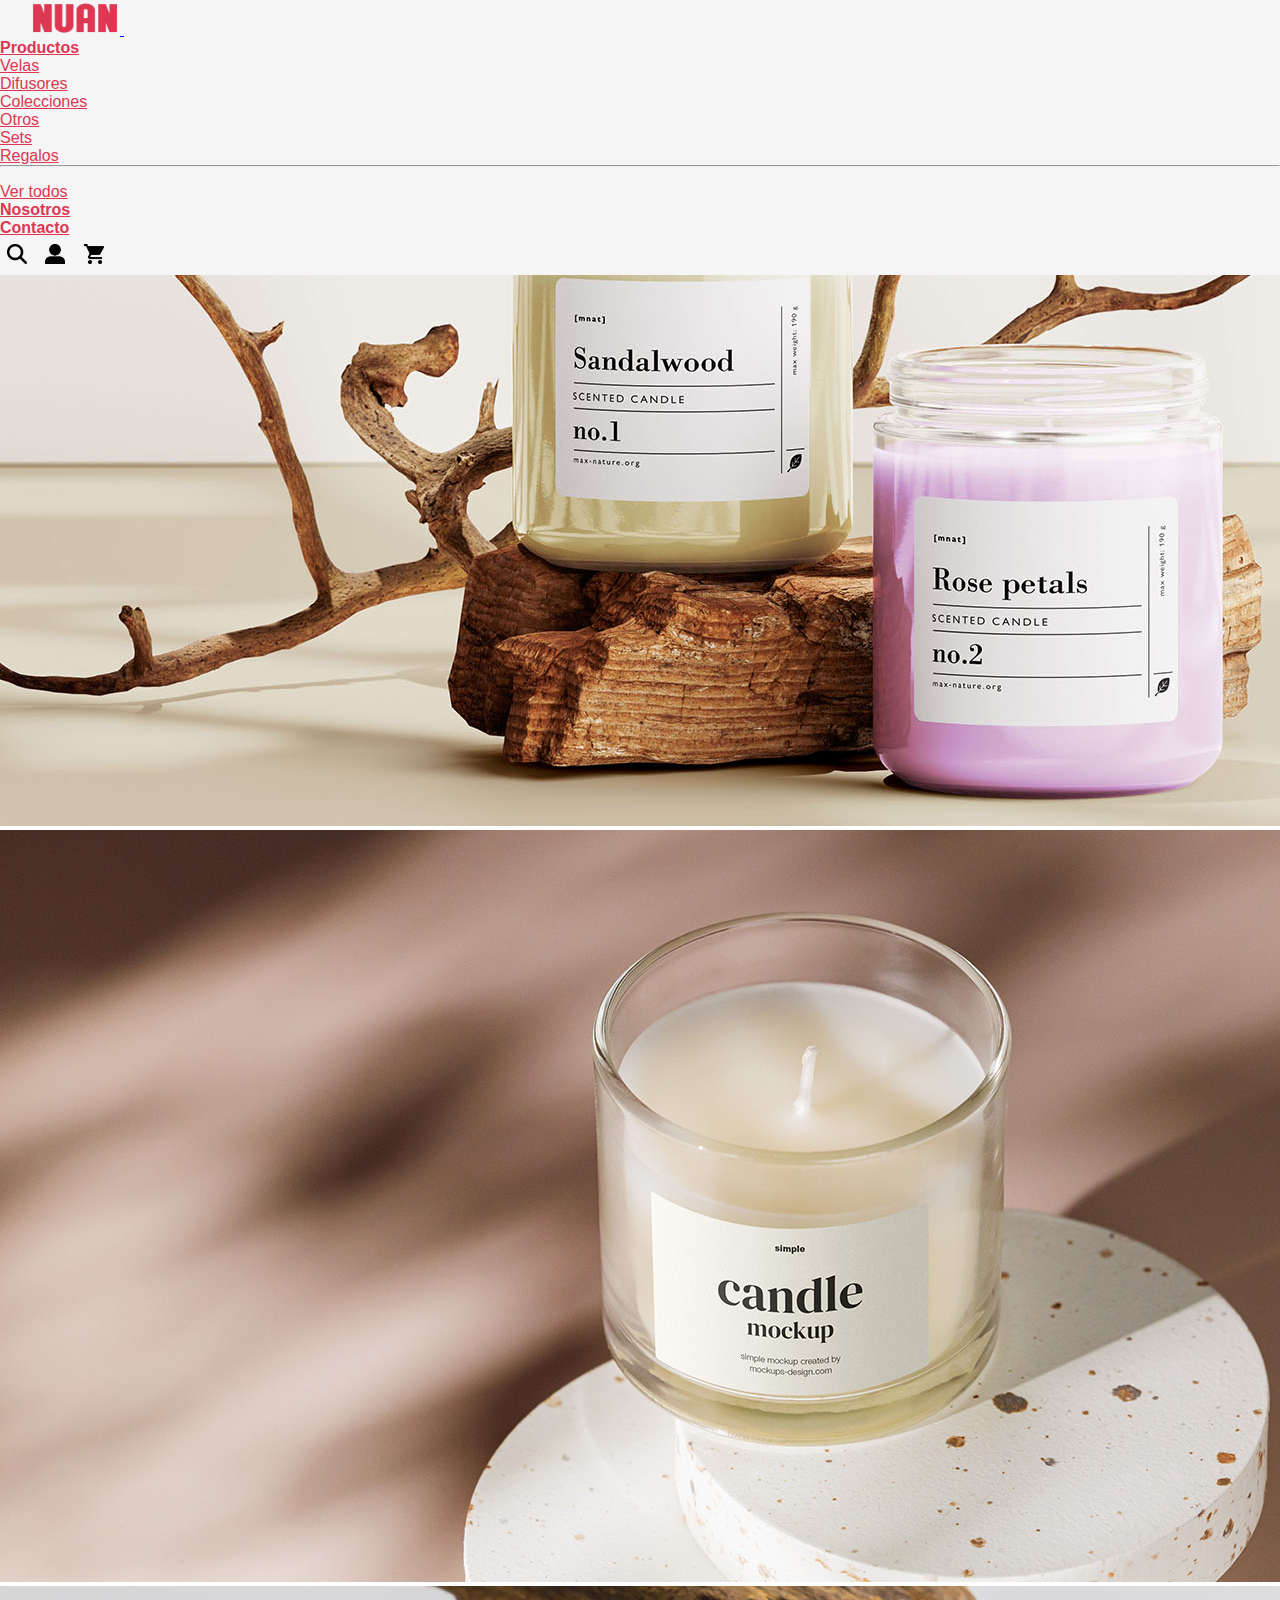
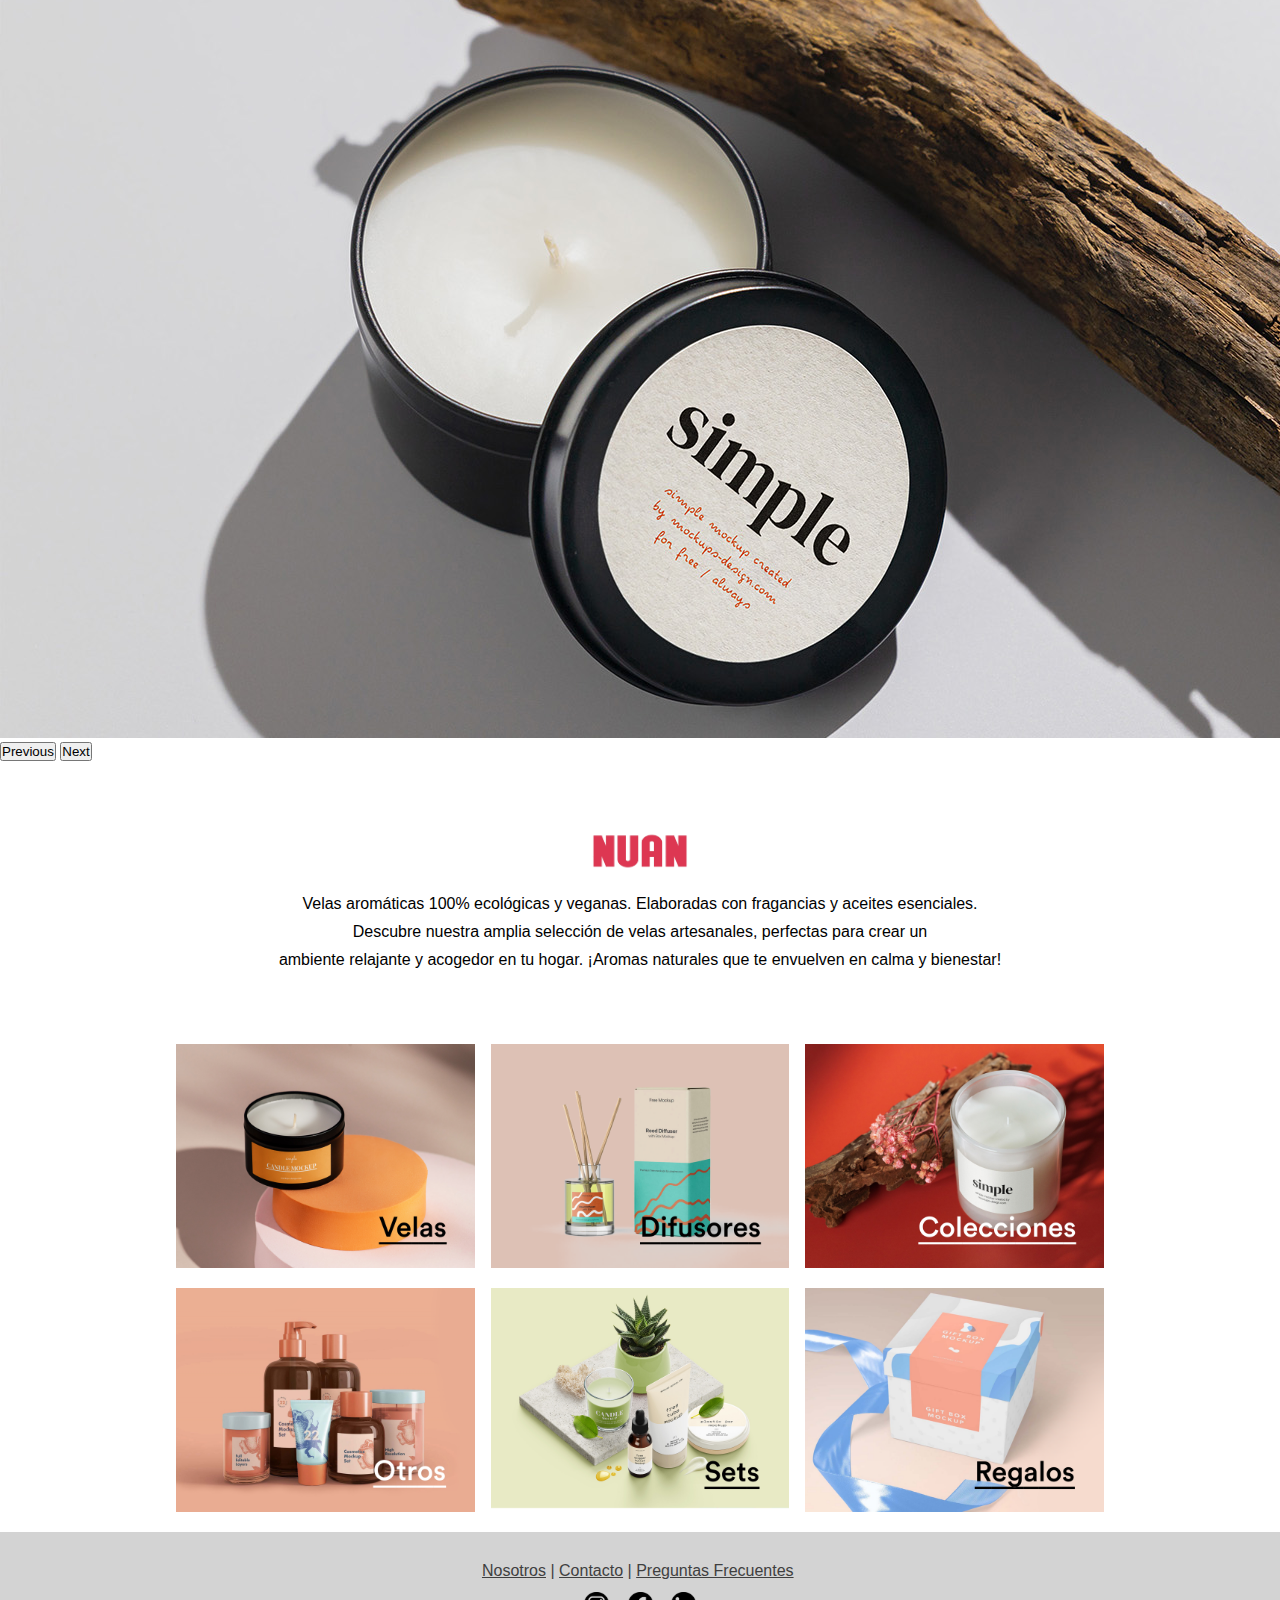
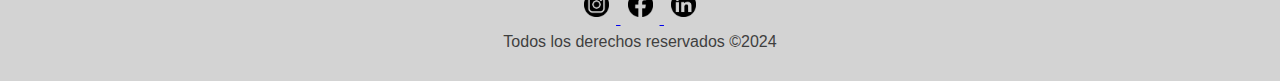
<file: index.html>
<!DOCTYPE html>
<html lang="es">

<head>
    <meta charset="UTF-8">
    <meta name="viewport" content="width=device-width, initial-scale=1.0">
    <title>nuan</title>
    <meta name="description" content="Velas aromáticas 100% ecológicas y veganas. Elaboradas con fragancias y aceites esenciales. Descubre nuestra amplia selección de velas artesanales, perfectas para crear un ambiente relajante y acogedor en tu hogar">
    <meta name="keywords" content="velas, aromas, fragancia, difusores, vegano, ecológico, vela artesanal">
    <link href="https://cdn.jsdelivr.net/npm/bootstrap@5.3.2/dist/css/bootstrap.min.css" rel="stylesheet" integrity="sha384-T3c6CoIi6uLrA9TneNEoa7RxnatzjcDSCmG1MXxSR1GAsXEV/Dwwykc2MPK8M2HN" crossorigin="anonymous">
    <link rel="stylesheet" href="./css/style.css">
    <link rel="shortcut icon" href="./img/favicon.png" type="image/x-icon">
</head>

<body>
    <header>
            <nav class="navbar navbar-expand-lg">
                <div class="container-fluid">
                    <div class="col-lg-7 col-sm-2 logo_header">
                        <a href="index.html">
                            <img src="./img/logo_1.png" alt="logo nuan">
                        </a>
                        <button class="navbar-toggler" type="button" data-bs-toggle="collapse" data-bs-target="#navbarSupportedContent" aria-controls="navbarSupportedContent" aria-expanded="false" aria-label="Toggle navigation">
                    <span class="navbar-toggler-icon"></span>
                    </button>
                    </div>
                    <div class="col-lg-2 col-sm-1 collapse navbar-collapse" id="navbarSupportedContent">
                        <ul class="navbar-nav me-auto mb-2 mb-lg-0">
                            <li class="nav-item dropdown">
                                <a class="nav-link active dropdown-toggle" href="#" role="button" data-bs-toggle="dropdown" aria-expanded="false">
                                Productos
                                </a>
                                <ul class="dropdown-menu">
                                    <li><a class="dropdown-item" href="#">Velas</a></li>
                                    <li><a class="dropdown-item" href="#">Difusores</a></li>
                                    <li><a class="dropdown-item" href="#">Colecciones</a></li>
                                    <li><a class="dropdown-item" href="#">Otros</a></li>
                                    <li><a class="dropdown-item" href="#">Sets</a></li>
                                    <li><a class="dropdown-item" href="#">Regalos</a></li>
                                    <li><hr class="dropdown-divider"></li>
                                    <li><a class="dropdown-item" href="./pages/productos.html">Ver todos</a></li>
                                </ul>
                            </li>
                            <li class="nav-item">
                                <a class="nav-link active" aria-current="page" href="./pages/nosotros.html">Nosotros</a>
                            </li>
                            <li class="nav-item">
                            <a class="nav-link active" href="./pages/contacto.html">Contacto</a>
                            </li>
                        </ul>
                    <div class="col-lg-3 col-sm-1 menu_icons">
                        <img src="./img/busqueda.png" alt="búsqueda">
                        <img src="./img/login.png" alt="login">
                        <img src="./img/carrito.png" alt="carrito">
                    </div>    
                    </div>
                </div>
            </nav>
    </header>
    <main>
        <!--Carousel con Bootstrap-->
        <div id="carouselExampleIndicators" class="carousel slide">
            <div class="carousel-indicators">
                <button type="button" data-bs-target="#carouselExampleIndicators" data-bs-slide-to="0" class="active" aria-current="true" aria-label="Slide 1"></button>
                <button type="button" data-bs-target="#carouselExampleIndicators" data-bs-slide-to="1" aria-label="Slide 2"></button>
                <button type="button" data-bs-target="#carouselExampleIndicators" data-bs-slide-to="2" aria-label="Slide 3"></button>
            </div>

            <div class="carousel-inner">
                <div class="carousel-item active">
                    <img src="./img/img_main_1.png" class="d-block w-100" alt="vela aromática">
                </div>
                <div class="carousel-item">
                    <img src="./img/img_main_2.png" class="d-block w-100" alt="vela aromática">
                </div>
                <div class="carousel-item">
                    <img src="./img/img_main_3.png" class="d-block w-100" alt="vela aromática">
                </div>
            </div>

            <button class="carousel-control-prev" type="button" data-bs-target="#carouselExampleIndicators" data-bs-slide="prev">
                <span class="carousel-control-prev-icon" aria-hidden="true"></span>
                <span class="visually-hidden">Previous</span>
            </button>
            <button class="carousel-control-next" type="button" data-bs-target="#carouselExampleIndicators" data-bs-slide="next">
                <span class="carousel-control-next-icon" aria-hidden="true"></span>
                <span class="visually-hidden">Next</span>
            </button>
        </div>

        <div class="index_text">
            <img src="./img/logo_1.png" alt="logo nuan">
            <p>Velas aromáticas 100% ecológicas y veganas. Elaboradas con fragancias y aceites esenciales. <br>Descubre nuestra amplia selección de velas artesanales, perfectas para crear un<br>ambiente relajante y acogedor en tu hogar. ¡Aromas naturales que te envuelven en calma y bienestar!</p>
        </div>

        <div class="img_main_3">
            <div>
                <img src="./img/img_main_3_1.png" alt="velas">
            </div>
            <div>
                <img src="./img/img_main_3_2.png" alt="difusores">
            </div>
            <div>
                <img src="./img/img_main_3_3.png" alt="colecciones">
            </div>
            
            <div>
                <img src="./img/img_main_3_4.png" alt="velas">
            </div>
            <div>
                <img src="./img/img_main_3_5.png" alt="difusores">
            </div>
            <div>
                <img src="./img/img_main_3_6.png" alt="colecciones">
            </div>
        </div>
    </main>
    <footer>
        <div class="footer_pages">
            <a href="./pages/nosotros.html">Nosotros</a>
            <p> | </p>
            <a href="./pages/contacto.html">Contacto</a>
            <p> | </p>
            <a href="./pages/preguntas_frecuentes.html">Preguntas Frecuentes</a>
            </p>
        </div>
        <div class="footer_icons">
            <a href="https://www.instagram.com/" target="_blank">
                <img src="./img/instagram.png" alt="Instagram">
            </a>
            <a href="https://www.facebook.com/" target="_blank">
                <img src="./img/facebook.png" alt="Facebook">
            </a>
            <a href="https://www.linkedin.com/" target="_blank">
                <img src="./img/linkedin.png" alt="Linkedin">
            </a>
        </div>
        <div class="footer_legal">
            <p>Todos los derechos reservados ©2024</p>
        </div>
    </footer>
    <script src="https://cdn.jsdelivr.net/npm/bootstrap@5.3.2/dist/js/bootstrap.bundle.min.js" integrity="sha384-C6RzsynM9kWDrMNeT87bh95OGNyZPhcTNXj1NW7RuBCsyN/o0jlpcV8Qyq46cDfL" crossorigin="anonymous"></script>
</body>

</html>
</file>
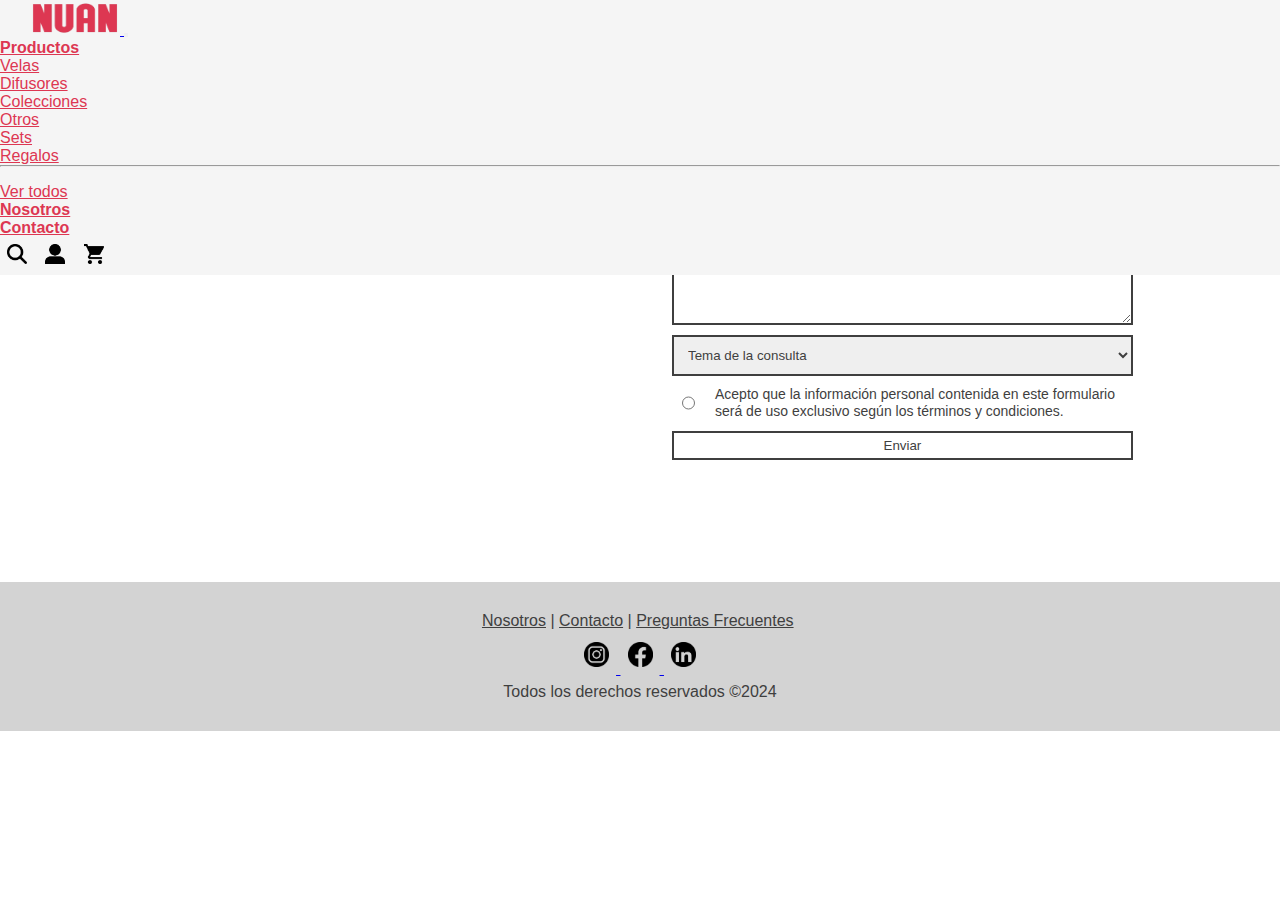
<file: pages/contacto.html>
<!DOCTYPE html>
<html lang="es">

<head>
    <meta charset="UTF-8">
    <meta name="viewport" content="width=device-width, initial-scale=1.0">
    <title>nuan - Contacto</title>
    <meta name="description" content="Velas aromáticas 100% ecológicas y veganas. Elaboradas con fragancias y aceites esenciales. Descubre nuestra amplia selección de velas artesanales, perfectas para crear un ambiente relajante y acogedor en tu hogar">
    <meta name="keywords" content="velas, aromas, fragancia, difusores, vegano, ecológico, vela artesanal">
    <link href="https://cdn.jsdelivr.net/npm/bootstrap@5.3.2/dist/css/bootstrap.min.css" rel="stylesheet" integrity="sha384-T3c6CoIi6uLrA9TneNEoa7RxnatzjcDSCmG1MXxSR1GAsXEV/Dwwykc2MPK8M2HN" crossorigin="anonymous">
    <link rel="stylesheet" href="../css/style.css">
    <link rel="shortcut icon" href="../img/favicon.png" type="image/x-icon">
</head>

<body>
    <header>
        <nav class="navbar navbar-expand-lg">
            <div class="container-fluid">
                <div class="col-lg-7 col-sm-2 logo_header">
                    <a href="../index.html">
                        <img src="../img/logo_1.png" alt="logo nuan">
                    </a>
                    <button class="navbar-toggler" type="button" data-bs-toggle="collapse" data-bs-target="#navbarSupportedContent" aria-controls="navbarSupportedContent" aria-expanded="false" aria-label="Toggle navigation">
                <span class="navbar-toggler-icon"></span>
                </button>
                </div>
                <div class="col-lg-2 col-sm-1 collapse navbar-collapse" id="navbarSupportedContent">
                    <ul class="navbar-nav me-auto mb-2 mb-lg-0">
                        <li class="nav-item dropdown">
                            <a class="nav-link active dropdown-toggle" href="#" role="button" data-bs-toggle="dropdown" aria-expanded="false">
                            Productos
                            </a>
                            <ul class="dropdown-menu">
                                <li><a class="dropdown-item" href="#">Velas</a></li>
                                <li><a class="dropdown-item" href="#">Difusores</a></li>
                                <li><a class="dropdown-item" href="#">Colecciones</a></li>
                                <li><a class="dropdown-item" href="#">Otros</a></li>
                                <li><a class="dropdown-item" href="#">Sets</a></li>
                                <li><a class="dropdown-item" href="#">Regalos</a></li>
                                <li><hr class="dropdown-divider"></li>
                                <li><a class="dropdown-item" href="../pages/productos.html">Ver todos</a></li>
                            </ul>
                        </li>
                        <li class="nav-item">
                            <a class="nav-link active" aria-current="page" href="../pages/nosotros.html">Nosotros</a>
                        </li>
                        <li class="nav-item">
                        <a class="nav-link active" href="../pages/contacto.html">Contacto</a>
                        </li>
                    </ul>
                <div class="col-lg-3 col-sm-1 menu_icons">
                    <img src="../img/busqueda.png" alt="búsqueda">
                    <img src="../img/login.png" alt="login">
                    <img src="../img/carrito.png" alt="carrito">
                </div>    
                </div>
            </div>
        </nav>
    </header>
    <main class="contacto">
        <div class="contacto_1">
            <div class="datos_contacto">
                <h2>Contacto</h2>
                <!--Address con Bootstrap-->
                <address>
                    <strong>Nuan</strong><br>
                    No. 8, Huashan Road.<br>
                    Changning, Shanghai, CN 1389<br>
                    <abbr title="Phone">Tel:</abbr> (123) 456-7890
                </address>
                <address>
                    <strong>E-mail</strong><br>
                    <a class="text-dark text-decoration-none" href="mailto:#">contacto@nuan.com</a>
                </address>
            </div>
            <div class="map">
                <iframe src="https://www.google.com/maps/embed?pb=!1m14!1m8!1m3!1d426.5602618368137!2d121.43361630734539!3d31.20737039999999!3m2!1i1024!2i768!4f13.1!3m3!1m2!1s0x35b26545fbd1e76b%3A0x8d80d69302b8be25!2sHuashan%20Yiting!5e0!3m2!1sen!2sar!4v1703536577936!5m2!1sen!2sar" width="400" height="300" style="border:0;" allowfullscreen="" loading="lazy" referrerpolicy="no-referrer-when-downgrade">
                </iframe>
            </div>
        </div>
        <div class="contacto_2">
            <div class="form">
                <h4>Dejanos tu consulta</h4>
                <form>
                    <div class="form_line_1">
                        <input type="text" name="nombre" placeholder="Nombre">
                        <input type="email" name="email" placeholder="E-mail">
                    </div>
                    <div>
                        <textarea name="Comentario" cols="70" rows="8"></textarea>
                    </div>
                    <div>
                        <select name="Tema" class="tema">
                            <option value="" selected disabled hidden>Tema de la consulta</option>
                            <option value="producto">Producto</option>
                            <option value="compra">Compra</option>
                            <option value="envío">Envío</option>
                            <option value="devolución">Devolución</option>
                            <option value="reembolso">Reembolso</option>
                            <option value="otro">Otro</option>
                        </select>
                    </div>
                    <div class="acepto">
                        <input type="radio" name="yes" id="yes">
                        <label for="yes">Acepto que la información personal contenida en este formulario será de uso exclusivo según los términos y condiciones.</label>
                    </div>
                    <div>
                        <input type="submit" value="Enviar">
                    </div>
                </form>
            </div>
        </div>
        
    </main>
    <footer>
        <div class="footer_pages">
            <a href="nosotros.html">Nosotros</a>
            <p> | </p>
            <a href="contacto.html">Contacto</a>
            <p> | </p>
            <a href="preguntas_frecuentes.html">Preguntas Frecuentes</a>
            </p>
        </div>
        <div class="footer_icons">
            <a href="https://www.instagram.com/" target="_blank">
                <img src="../img/instagram.png" alt="Instagram">
            </a>
            <a href="https://www.facebook.com/" target="_blank">
                <img src="../img/facebook.png" alt="Facebook">
            </a>
            <a href="https://www.linkedin.com/" target="_blank">
                <img src="../img/linkedin.png" alt="Linkedin">
            </a>
        </div>
        <div class="footer_legal">
            <p>Todos los derechos reservados ©2024</p>
        </div>
    </footer>
    <script src="https://cdn.jsdelivr.net/npm/bootstrap@5.3.2/dist/js/bootstrap.bundle.min.js" integrity="sha384-C6RzsynM9kWDrMNeT87bh95OGNyZPhcTNXj1NW7RuBCsyN/o0jlpcV8Qyq46cDfL" crossorigin="anonymous"></script>
</body>

</html>
</file>
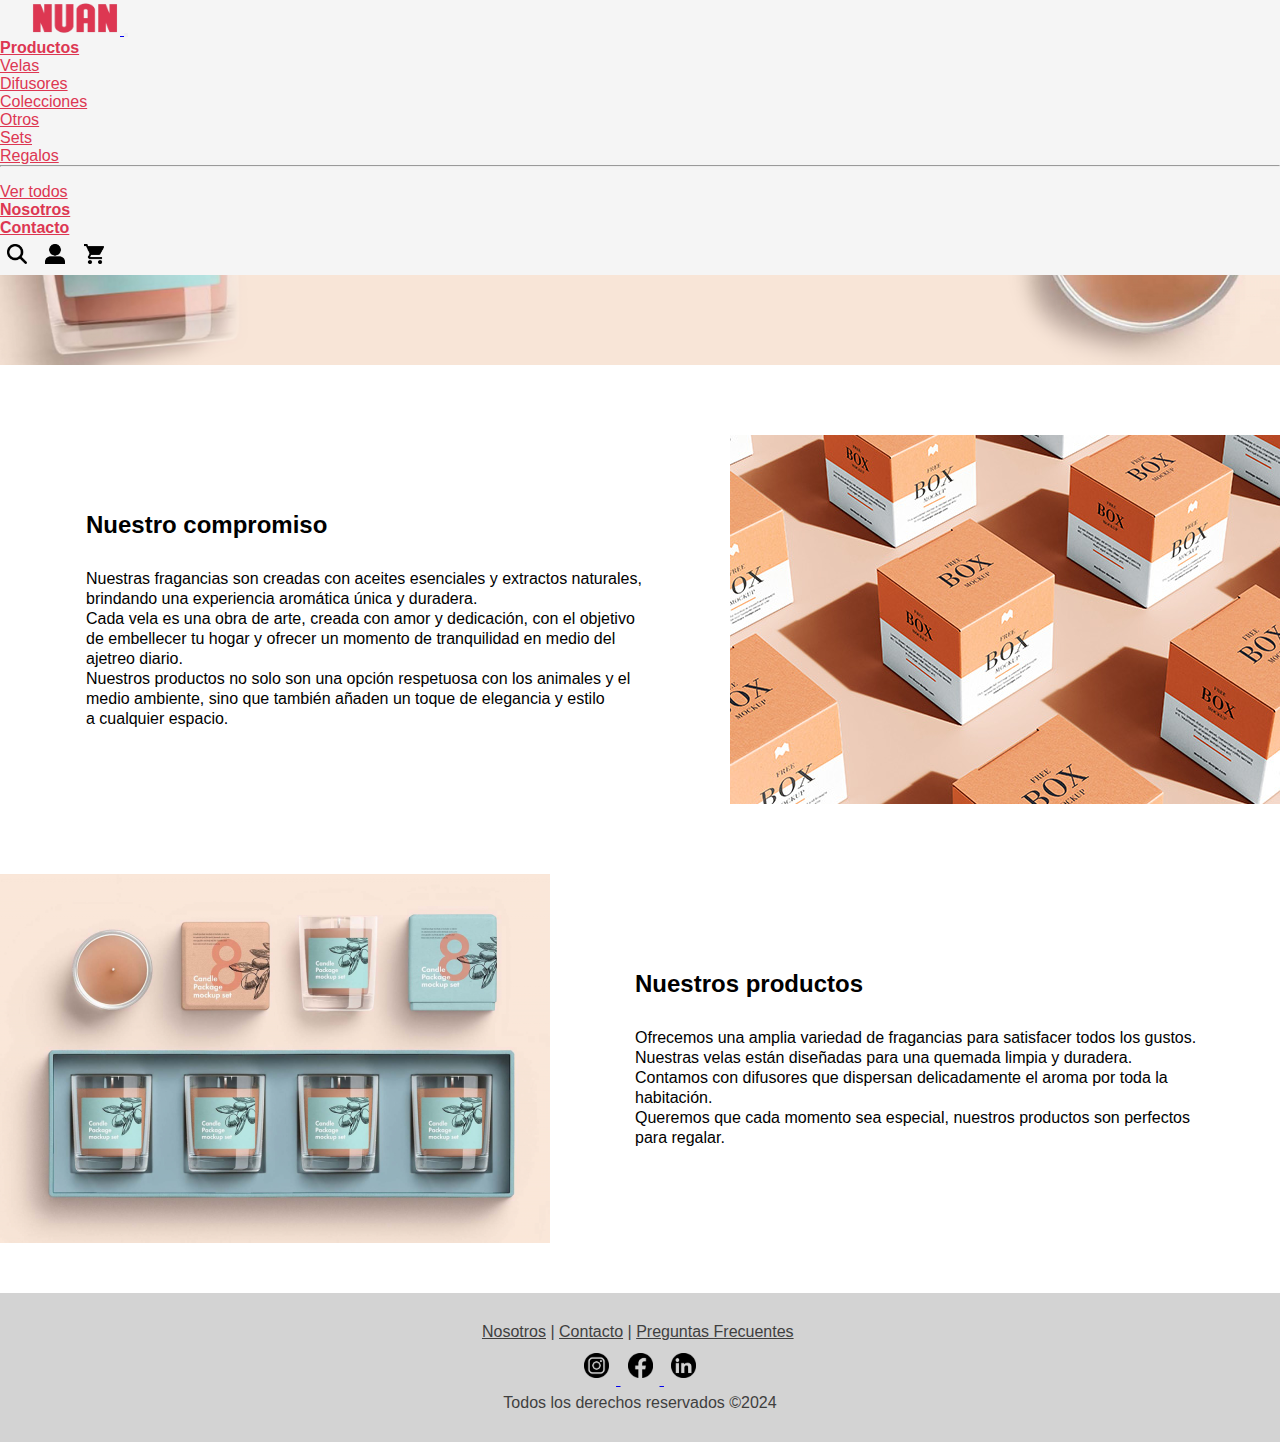
<file: pages/nosotros.html>
<!DOCTYPE html>
<html lang="es">

<head>
    <meta charset="UTF-8">
    <meta name="viewport" content="width=device-width, initial-scale=1.0">
    <title>nuan - Nosotros</title>
    <meta name="description" content="Velas aromáticas 100% ecológicas y veganas. Elaboradas con fragancias y aceites esenciales. Descubre nuestra amplia selección de velas artesanales, perfectas para crear un ambiente relajante y acogedor en tu hogar">
    <meta name="keywords" content="velas, aromas, fragancia, difusores, vegano, ecológico, vela artesanal">
    <link href="https://cdn.jsdelivr.net/npm/bootstrap@5.3.2/dist/css/bootstrap.min.css" rel="stylesheet" integrity="sha384-T3c6CoIi6uLrA9TneNEoa7RxnatzjcDSCmG1MXxSR1GAsXEV/Dwwykc2MPK8M2HN" crossorigin="anonymous">
    <link rel="stylesheet" href="../css/style.css">
    <link rel="shortcut icon" href="../img/favicon.png" type="image/x-icon">
</head>

<body>
    <header>
        <nav class="navbar navbar-expand-lg">
            <div class="container-fluid">
                <div class="col-lg-7 col-sm-2 logo_header">
                    <a href="../index.html">
                        <img src="../img/logo_1.png" alt="logo nuan">
                    </a>
                    <button class="navbar-toggler" type="button" data-bs-toggle="collapse" data-bs-target="#navbarSupportedContent" aria-controls="navbarSupportedContent" aria-expanded="false" aria-label="Toggle navigation">
                <span class="navbar-toggler-icon"></span>
                </button>
                </div>
                <div class="col-lg-2 col-sm-1 collapse navbar-collapse" id="navbarSupportedContent">
                    <ul class="navbar-nav me-auto mb-2 mb-lg-0">
                        <li class="nav-item dropdown">
                            <a class="nav-link active dropdown-toggle" href="#" role="button" data-bs-toggle="dropdown" aria-expanded="false">
                            Productos
                            </a>
                            <ul class="dropdown-menu">
                                <li><a class="dropdown-item" href="#">Velas</a></li>
                                <li><a class="dropdown-item" href="#">Difusores</a></li>
                                <li><a class="dropdown-item" href="#">Colecciones</a></li>
                                <li><a class="dropdown-item" href="#">Otros</a></li>
                                <li><a class="dropdown-item" href="#">Sets</a></li>
                                <li><a class="dropdown-item" href="#">Regalos</a></li>
                                <li><hr class="dropdown-divider"></li>
                                <li><a class="dropdown-item" href="../pages/productos.html">Ver todos</a></li>
                            </ul>
                        </li>
                        <li class="nav-item">
                            <a class="nav-link active" aria-current="page" href="../pages/nosotros.html">Nosotros</a>
                        </li>
                        <li class="nav-item">
                        <a class="nav-link active" href="../pages/contacto.html">Contacto</a>
                        </li>
                    </ul>
                <div class="col-lg-3 col-sm-1 menu_icons">
                    <img src="../img/busqueda.png" alt="búsqueda">
                    <img src="../img/login.png" alt="login">
                    <img src="../img/carrito.png" alt="carrito">
                </div>    
                </div>
            </div>
        </nav>
    </header>
    <main class="sobre_nosotros">
        <div class="sn_1">
            <h1>Nosotros</h1>
            <p>Somos Nuan, tenemos una visión clara: crear productos de alta calidad que no solo llenen tu hogar con <br> fragancias cautivadoras, sino que también respeten el medio ambiente y los animales.</p>
            <p>Creemos que cada hogar merece tener una atmósfera acogedora y relajante, sin comprometer nuestros valores éticos.</p>
        </div>
        <div class="sn_2">
            <div class="sn_2a">
                <h2>Nuestro compromiso</h2>
                <p>Nuestras fragancias son creadas con aceites esenciales y extractos naturales, <br> brindando una experiencia aromática única y duradera.</p>
                <p>Cada vela es una obra de arte, creada con amor y dedicación, con el objetivo <br> de embellecer tu hogar y ofrecer un momento de tranquilidad en medio del <br> ajetreo diario.</p>
                <p>Nuestros productos no solo son una opción respetuosa con los animales y el <br> medio ambiente, sino que también añaden un toque de elegancia y estilo <br> a cualquier espacio.</p>
            </div>
            <div class="sn_2b">
                <img src="../img/sn_2.jpg" alt="cajas de velas">
            </div>
        </div>
        <div class="sn_3">
            <div class=sn_3a>
                <img src="../img/sn_3.png" alt="cajas de velas">
            </div>
            <div class="sn_3b">
                <h2>Nuestros productos</h2>
                <p>Ofrecemos una amplia variedad de fragancias para satisfacer todos los gustos.</p>
                <p>Nuestras velas están diseñadas para una quemada limpia y duradera. <br> Contamos con difusores que dispersan delicadamente el aroma por toda la habitación.</p>
                <p>Queremos que cada momento sea especial, nuestros productos son perfectos para regalar.</p>
            </div>
        </div>
    </main>
    <footer>
        <div class="footer_pages">
            <a href="nosotros.html">Nosotros</a>
            <p> | </p>
            <a href="contacto.html">Contacto</a>
            <p> | </p>
            <a href="preguntas_frecuentes.html">Preguntas Frecuentes</a>
            </p>
        </div>
        <div class="footer_icons">
            <a href="https://www.instagram.com/" target="_blank">
                <img src="../img/instagram.png" alt="Instagram">
            </a>
            <a href="https://www.facebook.com/" target="_blank">
                <img src="../img/facebook.png" alt="Facebook">
            </a>
            <a href="https://www.linkedin.com/" target="_blank">
                <img src="../img/linkedin.png" alt="Linkedin">
            </a>
        </div>
        <div class="footer_legal">
            <p>Todos los derechos reservados ©2024</p>
        </div>
    </footer>
    <script src="https://cdn.jsdelivr.net/npm/bootstrap@5.3.2/dist/js/bootstrap.bundle.min.js" integrity="sha384-C6RzsynM9kWDrMNeT87bh95OGNyZPhcTNXj1NW7RuBCsyN/o0jlpcV8Qyq46cDfL" crossorigin="anonymous"></script>
</body>

</html>
</file>
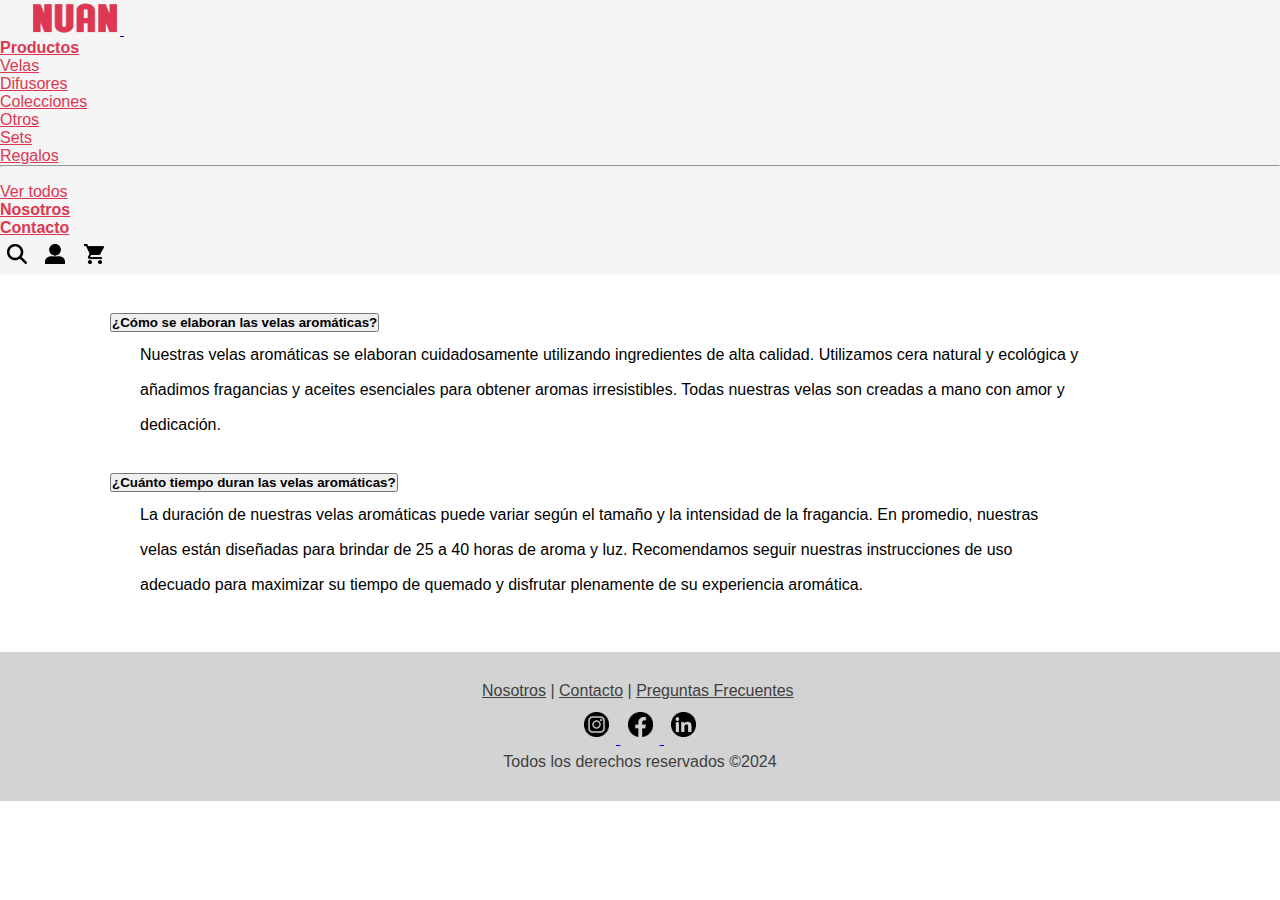
<file: pages/preguntas_frecuentes.html>
<!DOCTYPE html>
<html lang="es">

<head>
    <meta charset="UTF-8">
    <meta name="viewport" content="width=device-width, initial-scale=1.0">
    <title>nuan - Preguntas Frecuentes</title>
    <meta name="description" content="Velas aromáticas 100% ecológicas y veganas. Elaboradas con fragancias y aceites esenciales. Descubre nuestra amplia selección de velas artesanales, perfectas para crear un ambiente relajante y acogedor en tu hogar">
    <meta name="keywords" content="velas, aromas, fragancia, difusores, vegano, ecológico, vela artesanal">
    <link href="https://cdn.jsdelivr.net/npm/bootstrap@5.3.2/dist/css/bootstrap.min.css" rel="stylesheet" integrity="sha384-T3c6CoIi6uLrA9TneNEoa7RxnatzjcDSCmG1MXxSR1GAsXEV/Dwwykc2MPK8M2HN" crossorigin="anonymous">
    <link rel="stylesheet" href="../css/style.css">
    <link rel="shortcut icon" href="../img/favicon.png" type="image/x-icon">
</head>

<body>
    <header>
        <nav class="navbar navbar-expand-lg">
            <div class="container-fluid">
                <div class="col-lg-7 col-sm-2 logo_header">
                    <a href="../index.html">
                        <img src="../img/logo_1.png" alt="logo nuan">
                    </a>
                    <button class="navbar-toggler" type="button" data-bs-toggle="collapse" data-bs-target="#navbarSupportedContent" aria-controls="navbarSupportedContent" aria-expanded="false" aria-label="Toggle navigation">
                <span class="navbar-toggler-icon"></span>
                </button>
                </div>
                <div class="col-lg-2 col-sm-1 collapse navbar-collapse" id="navbarSupportedContent">
                    <ul class="navbar-nav me-auto mb-2 mb-lg-0">
                        <li class="nav-item dropdown">
                            <a class="nav-link active dropdown-toggle" href="#" role="button" data-bs-toggle="dropdown" aria-expanded="false">
                            Productos
                            </a>
                            <ul class="dropdown-menu">
                                <li><a class="dropdown-item" href="#">Velas</a></li>
                                <li><a class="dropdown-item" href="#">Difusores</a></li>
                                <li><a class="dropdown-item" href="#">Colecciones</a></li>
                                <li><a class="dropdown-item" href="#">Otros</a></li>
                                <li><a class="dropdown-item" href="#">Sets</a></li>
                                <li><a class="dropdown-item" href="#">Regalos</a></li>
                                <li><hr class="dropdown-divider"></li>
                                <li><a class="dropdown-item" href="../pages/productos.html">Ver todos</a></li>
                            </ul>
                        </li>
                        <li class="nav-item">
                            <a class="nav-link active" aria-current="page" href="../pages/nosotros.html">Nosotros</a>
                        </li>
                        <li class="nav-item">
                        <a class="nav-link active" href="../pages/contacto.html">Contacto</a>
                        </li>
                    </ul>
                <div class="col-lg-3 col-sm-1 menu_icons">
                    <img src="../img/busqueda.png" alt="búsqueda">
                    <img src="../img/login.png" alt="login">
                    <img src="../img/carrito.png" alt="carrito">
                </div>    
                </div>
            </div>
        </nav>
    </header>
    <main class="FAQ">
        <h1>Preguntas frecuentes</h1>
        <!--Accordion con Bootstrap-->
        <div class="accordion accordion-flush" id="accordionFlushExample">
            <div class="accordion-item">
                <h2 class="accordion-header">
                    <button class="accordion-button collapsed" type="button" data-bs-toggle="collapse" data-bs-target="#flush-collapseOne" aria-expanded="false" aria-controls="flush-collapseOne">
                ¿Qué tipos de velas aromáticas ofrecen?
                    </button>
                </h2>
                <div id="flush-collapseOne" class="accordion-collapse collapse" data-bs-parent="#accordionFlushExample">
                <div class="accordion-body">Tenemos una variedad de velas aromáticas, como las de cera de soja, cera de abejas y velas veganas. Además, ofrecemos una amplia gama de fragancias, desde cítricas y florales hasta amaderadas y especiadas.
                </div>
            </div>
            </div>

            <div class="accordion-item">
                <h2 class="accordion-header">
                <button class="accordion-button collapsed" type="button" data-bs-toggle="collapse" data-bs-target="#flush-collapseTwo" aria-expanded="false" aria-controls="flush-collapseTwo">
                ¿Cómo se elaboran las velas aromáticas?
                </button>
                </h2>
                <div id="flush-collapseTwo" class="accordion-collapse collapse" data-bs-parent="#accordionFlushExample">
                    <div class="accordion-body">Nuestras velas aromáticas se elaboran cuidadosamente utilizando ingredientes de alta calidad. Utilizamos cera natural y ecológica y añadimos fragancias y aceites esenciales para obtener aromas irresistibles. Todas nuestras velas son creadas a mano con amor y dedicación.
                    </div>
                </div>
            </div>

            <div class="accordion-item">
                <h2 class="accordion-header">
                    <button class="accordion-button collapsed" type="button" data-bs-toggle="collapse" data-bs-target="#flush-collapseThree" aria-expanded="false" aria-controls="flush-collapseThree">
                ¿Cuánto tiempo duran las velas aromáticas?
                </button>
                </h2>
                <div id="flush-collapseThree" class="accordion-collapse collapse" data-bs-parent="#accordionFlushExample">
                    <div class="accordion-body">La duración de nuestras velas aromáticas puede variar según el tamaño y la intensidad de la fragancia. En promedio, nuestras velas están diseñadas para brindar de 25 a 40 horas de aroma y luz. Recomendamos seguir nuestras instrucciones de uso adecuado para maximizar su tiempo de quemado y disfrutar plenamente de su experiencia aromática.
                    </div>
                </div>
            </div>
        </div>

    </main>
    <footer>
        <div class="footer_pages">
            <a href="nosotros.html">Nosotros</a>
            <p> | </p>
            <a href="contacto.html">Contacto</a>
            <p> | </p>
            <a href="preguntas_frecuentes.html">Preguntas Frecuentes</a>
            </p>
        </div>
        <div class="footer_icons">
            <a href="https://www.instagram.com/" target="_blank">
                <img src="../img/instagram.png" alt="Instagram">
            </a>
            <a href="https://www.facebook.com/" target="_blank">
                <img src="../img/facebook.png" alt="Facebook">
            </a>
            <a href="https://www.linkedin.com/" target="_blank">
                <img src="../img/linkedin.png" alt="Linkedin">
            </a>
        </div>
        <div class="footer_legal">
            <p>Todos los derechos reservados ©2024</p>
        </div>
    </footer>
    <script src="https://cdn.jsdelivr.net/npm/bootstrap@5.3.2/dist/js/bootstrap.bundle.min.js" integrity="sha384-C6RzsynM9kWDrMNeT87bh95OGNyZPhcTNXj1NW7RuBCsyN/o0jlpcV8Qyq46cDfL" crossorigin="anonymous"></script>
</body>

</html>
</file>
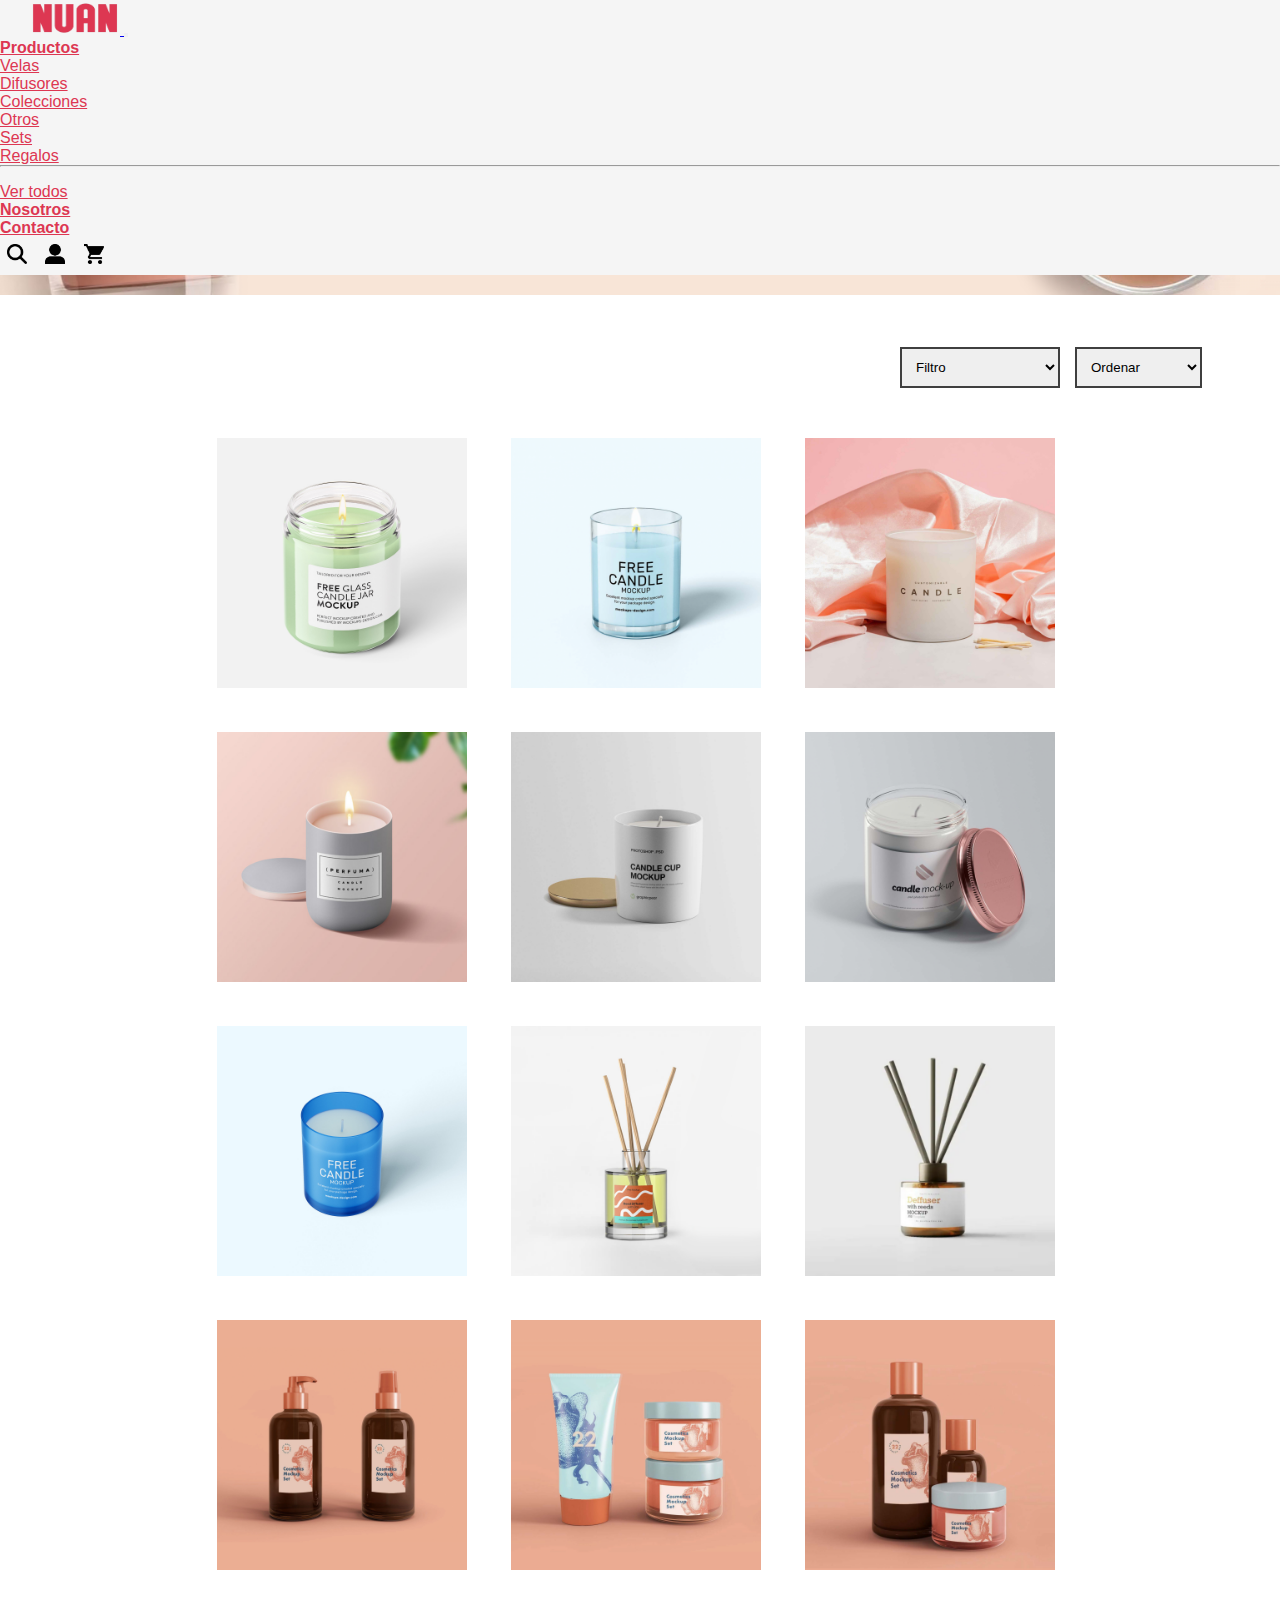
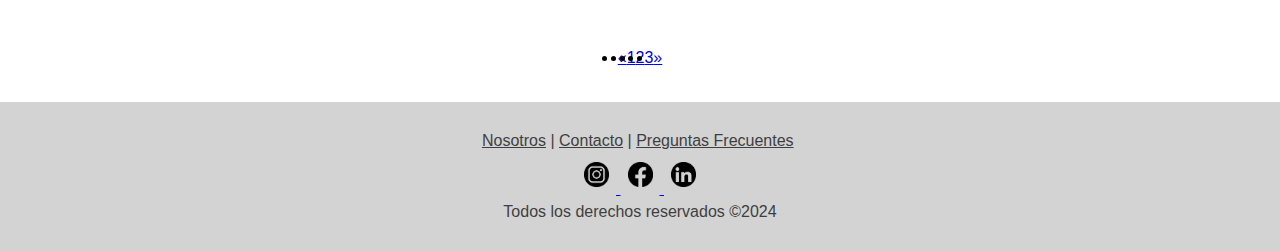
<file: pages/productos.html>
<!DOCTYPE html>
<html lang="es">

<head>
    <meta charset="UTF-8">
    <meta name="viewport" content="width=device-width, initial-scale=1.0">
    <title>nuan - Productos</title>
    <meta name="description" content="Velas aromáticas 100% ecológicas y veganas. Elaboradas con fragancias y aceites esenciales. Descubre nuestra amplia selección de velas artesanales, perfectas para crear un ambiente relajante y acogedor en tu hogar">
    <meta name="keywords" content="velas, aromas, fragancia, difusores, vegano, ecológico, vela artesanal">
    <link href="https://cdn.jsdelivr.net/npm/bootstrap@5.3.2/dist/css/bootstrap.min.css" rel="stylesheet" integrity="sha384-T3c6CoIi6uLrA9TneNEoa7RxnatzjcDSCmG1MXxSR1GAsXEV/Dwwykc2MPK8M2HN" crossorigin="anonymous">
    <link rel="stylesheet" href="../css/style.css">
    <link rel="shortcut icon" href="../img/favicon.png" type="image/x-icon">
</head>

<body>
    <header>
        <nav class="navbar navbar-expand-lg">
            <div class="container-fluid">
                <div class="col-lg-7 col-sm-2 logo_header">
                    <a href="../index.html">
                        <img src="../img/logo_1.png" alt="logo nuan">
                    </a>
                    <button class="navbar-toggler" type="button" data-bs-toggle="collapse" data-bs-target="#navbarSupportedContent" aria-controls="navbarSupportedContent" aria-expanded="false" aria-label="Toggle navigation">
                <span class="navbar-toggler-icon"></span>
                </button>
                </div>
                <div class="col-lg-2 col-sm-1 collapse navbar-collapse" id="navbarSupportedContent">
                    <ul class="navbar-nav me-auto mb-2 mb-lg-0">
                        <li class="nav-item dropdown">
                            <a class="nav-link active dropdown-toggle" href="#" role="button" data-bs-toggle="dropdown" aria-expanded="false">
                            Productos
                            </a>
                            <ul class="dropdown-menu">
                                <li><a class="dropdown-item" href="#">Velas</a></li>
                                <li><a class="dropdown-item" href="#">Difusores</a></li>
                                <li><a class="dropdown-item" href="#">Colecciones</a></li>
                                <li><a class="dropdown-item" href="#">Otros</a></li>
                                <li><a class="dropdown-item" href="#">Sets</a></li>
                                <li><a class="dropdown-item" href="#">Regalos</a></li>
                                <li><hr class="dropdown-divider"></li>
                                <li><a class="dropdown-item" href="../pages/productos.html">Ver todos</a></li>
                            </ul>
                        </li>
                        <li class="nav-item">
                            <a class="nav-link active" aria-current="page" href="../pages/nosotros.html">Nosotros</a>
                        </li>
                        <li class="nav-item">
                        <a class="nav-link active" href="../pages/contacto.html">Contacto</a>
                        </li>
                    </ul>
                <div class="col-lg-3 col-sm-1 menu_icons">
                    <img src="../img/busqueda.png" alt="búsqueda">
                    <img src="../img/login.png" alt="login">
                    <img src="../img/carrito.png" alt="carrito">
                </div>    
                </div>
            </div>
        </nav>
    </header>
    <main class="productos">
        <div class="prod_1">
            <h1>Productos</h1>
        </div>
        <div class="prod_2">
            <div>
                <select name="filtro" class="filtro">
                    <option value="" selected disabled hidden>Filtro</option>
                    <optgroup label="Productos">Productos</option>
                        <option value="option1">Velas</option>
                        <option value="option1">Difusores</option>
                        <option value="option2">Sets</option>
                        <option value="option2">Regalos</option>
                        <option value="option2">Otros</option>
                    </optgroup>
                    <optgroup label="Fragancias">Fragancias</option>
                        <option value="option3">Floral</option>
                        <option value="option4">Cítrico</option>
                        <option value="option4">Naturaleza</option>
                        <option value="option4">Comestible</option>
                        <option value="option4">Otro</option>
                    </optgroup>
                    <optgroup label="Colecciones">Colecciones</option>
                        <option value="option3">Back To Natura</option>
                        <option value="option4">Woods</option>
                        <option value="option4">Memory Land</option>
                        <option value="option4">Childhood Dreams</option>
                        <option value="option4">Otros</option>
                    </optgroup>
                </select>
            </div>
            <div>
                <select name="ordenar" class="ordenar">
                    <option value="" selected disabled hidden>Ordenar</option>
                    <option value="mas_reciente">Más recientes</option>
                    <option value="mas_vendidos">Más vendidos</option>
                    <option value="menor_precio">Menor precio</option>
                    <option value="mayor_precio">Mayor precio</option>
                </select>
            </div>
        </div>
        <div class="prod_3">
            <div class="img_prod_1">
                <section class="img_prod_1_first">
                    <img src="../img/img_prod_1.png" alt="vela">
                    <img src="../img/img_prod_2.png" alt="vela">
                    <img src="../img/img_prod_3.png" alt="vela">
                </section>
            </div>
            <div class="img_prod_2">
                <section class="img_prod_1_first">
                    <img src="../img/img_prod_4.png" alt="vela">
                    <img src="../img/img_prod_5.png" alt="vela">
                    <img src="../img/img_prod_6.png" alt="vela">
                </section>
            </div>
            <div class="img_prod_3">
                <section>
                    <img src="../img/img_prod_7.png" alt="vela">
                    <img src="../img/img_prod_8.png" alt="difusor">
                    <img src="../img/img_prod_9.png" alt="difusor">
                </section>
            </div>
            <div class="img_prod_4">
                <section class="img_prod_4_last">
                    <img src="../img/img_prod_10.png" alt="set de lociones">
                    <img src="../img/img_prod_11.png" alt="set de cremas">
                    <img src="../img/img_prod_12.png" alt="set de loción y crema">
                </section>
            </div>
        </div>
        <!--Pagination con Bootstrap -->
        <nav aria-label="Page navigation example">
            <ul class="pagination">
                <li class="page-item">
                    <a class="page-link" href="#" aria-label="Previous">
                        <span aria-hidden="true">&laquo;</span>
                    </a>
                </li>
                <li class="page-item"><a class="page-link" href="#">1</a></li>
                <li class="page-item"><a class="page-link" href="#">2</a></li>
                <li class="page-item"><a class="page-link" href="#">3</a></li>
                <li class="page-item">
                    <a class="page-link" href="#" aria-label="Next">
                        <span aria-hidden="true">&raquo;</span>
                    </a>
                </li>        
            </ul>
        </nav>    
    </main>
    <footer>
        <div class="footer_pages">
            <a href="nosotros.html">Nosotros</a>
            <p> | </p>
            <a href="contacto.html">Contacto</a>
            <p> | </p>
            <a href="preguntas_frecuentes.html">Preguntas Frecuentes</a>
            </p>
        </div>
        <div class="footer_icons">
            <a href="https://www.instagram.com/" target="_blank">
                <img src="../img/instagram.png" alt="Instagram">
            </a>
            <a href="https://www.facebook.com/" target="_blank">
                <img src="../img/facebook.png" alt="Facebook">
            </a>
            <a href="https://www.linkedin.com/" target="_blank">
                <img src="../img/linkedin.png" alt="Linkedin">
            </a>
        </div>
        <div class="footer_legal">
            <p>Todos los derechos reservados ©2024</p>
        </div>
    </footer>
    <script src="https://cdn.jsdelivr.net/npm/bootstrap@5.3.2/dist/js/bootstrap.bundle.min.js" integrity="sha384-C6RzsynM9kWDrMNeT87bh95OGNyZPhcTNXj1NW7RuBCsyN/o0jlpcV8Qyq46cDfL" crossorigin="anonymous"></script>
</body>

</html>
</file>
<file: css/style.css>
/*reset*/
* {
  font-family: Arial, Helvetica, sans-serif;
  box-sizing: border-box;
  margin: 0;
  padding: 0;
}

/*estilos header*/
header {
  background-color: whitesmoke;
  height: 58px;
  z-index: 100;
  width: 100%;
  position: fixed;
  /* NAVBAR con BT */
}
header .navbar-nav .nav-item .active {
  color: #DD3752;
  font-weight: bold;
}
header .navbar-nav .nav-item .dropdown-menu .dropdown-item {
  color: #DD3752;
}
header .navbar-nav .nav-item .dropdown-menu .dropdown-item:active {
  background-color: whitesmoke;
  text-decoration: underline;
}
header .navbar-nav .nav-item {
  background-color: whitesmoke;
}
header .navbar-nav .nav-item a:hover {
  font-weight: bold;
}
header .logo_header img {
  width: 120px;
  height: auto;
  padding-left: 30px;
  display: inline-block;
}
header .menu_icons {
  background-color: whitesmoke;
}
header .menu_icons img {
  width: 20px;
  height: auto;
  display: inline-block;
  margin: 7px;
}
header .menu_icons img:hover {
  cursor: pointer;
}

/*estilos footer*/
footer {
  background-color: lightgrey;
  padding-left: 50px;
  padding-right: 50px;
  padding-top: 30px;
  padding-bottom: 30px;
  justify-content: space-between;
  text-align: center;
}
footer .footer_icons img {
  width: 20px;
  height: auto;
  display: inline-block;
  margin: 7px;
}
footer .footer_pages a, footer .footer_pages p {
  color: rgb(63, 63, 63);
  display: inline-block;
}
footer .footer_pages {
  padding-bottom: 5px;
}
footer .footer_icons {
  padding-bottom: 5px;
}
footer .footer_icons img {
  width: 25px;
  height: auto;
}
footer .footer_legal {
  color: rgb(63, 63, 63);
}

/*estilos index*/
.img_main_3 {
  display: grid;
  grid-template-columns: repeat(3, 1fr);
  grid-template-rows: repeat(2, 1fr);
  gap: 1rem;
  margin-left: 3.3rem;
  margin-right: 3.3rem;
  margin-bottom: 1rem;
  display: flex;
  justify-content: center;
  align-items: center;
  flex-wrap: wrap;
}

.img_main_3 div img {
  height: 14rem;
  width: auto;
  align-self: center;
  object-fit: cover;
}

.img_main_3 img:hover {
  transform: scale(1.05);
  transition: 0.5s ease;
  cursor: pointer;
}

/* carousel BT */
#carouselExampleIndicators {
  padding-top: 56px;
}

.carousel-inner {
  width: auto;
  height: auto;
}

.img_main_1 img {
  width: 100%;
  height: auto;
}

.index_text img {
  width: 100px;
  display: block;
  margin-left: auto;
  margin-right: auto;
  margin-bottom: 20px;
}

.index_text {
  text-align: center;
  margin: 70px;
  line-height: 28px;
  width: auto;
  flex-wrap: wrap;
}

/*estilos FAQ*/
.FAQ {
  padding-top: 100px;
  width: 78%;
  margin: auto;
  margin-left: 5rem;
  /* accordion BT */
}
.FAQ h1 {
  padding-bottom: 20px;
}
.FAQ h2 {
  padding-top: 20px;
  line-height: 35px;
  font-size: 22px;
}
.FAQ p {
  padding-top: 8px;
  line-height: 25px;
  padding-left: 10px;
}
.FAQ div {
  padding-left: 10px;
}
.FAQ #accordionFlushExample {
  line-height: 35px;
  padding-bottom: 50px;
  padding-left: 20px;
}
.FAQ .accordion-button {
  font-weight: 600;
}
.FAQ .accordion-body {
  margin-left: 10px;
}
@media screen and (max-width: 767px) {
  .FAQ {
    margin-left: 2.5rem;
    height: auto;
  }
  .FAQ .accordion-button {
    line-height: 1.5rem;
    padding-left: 0.2rem;
  }
  .FAQ .accordion-body {
    line-height: 1.5rem;
  }
}

/*estilos nosotros*/
.sobre_nosotros {
  padding-top: 58px;
  height: auto;
}
.sobre_nosotros .sn_1 h1 {
  padding-bottom: 10px;
}
.sobre_nosotros .sn_1 p {
  line-height: 20px;
}
.sobre_nosotros .sn_1 {
  text-align: center;
  padding: 100px;
  background-image: url(../img/sn_banner.png);
  background-repeat: no-repeat;
  background-size: cover;
  background-position: 20%;
  background-color: #F8E5D7;
  flex-wrap: wrap;
}
@media screen and (max-width: 767px) {
  .sobre_nosotros .sn_1 h1, .sobre_nosotros .sn_1 p {
    margin-left: -35px;
    margin-right: -35px;
  }
}
.sobre_nosotros .sn_2 {
  margin-top: 70px;
  margin-left: 70px;
  display: flex;
  flex-wrap: wrap;
  flex-direction: row;
  column-gap: 50px;
  align-items: center;
  justify-content: space-between;
}
.sobre_nosotros .sn_2a {
  display: flex;
  flex-direction: column;
  justify-content: center;
  margin-left: 1rem;
}
.sobre_nosotros .sn_2b {
  display: flex;
  justify-content: flex-end;
}
.sobre_nosotros .sn_2 h2, .sobre_nosotros .sn_3 h2 {
  padding-bottom: 30px;
}
.sobre_nosotros .sn_2 p, .sobre_nosotros .sn_3 p {
  line-height: 20px;
}
@media screen and (max-width: 767px) {
  .sobre_nosotros .sn_2 {
    margin-left: 20px;
    margin-top: 30px;
  }
  .sobre_nosotros .sn_2a {
    margin-left: 10px;
    margin-right: 20px;
  }
  .sobre_nosotros .sn_2b img {
    height: auto;
    width: 100%;
    margin-bottom: -40px;
  }
  .sobre_nosotros .sn_2 h2, .sobre_nosotros .sn_3 h2 {
    padding-bottom: 10px;
  }
  .sobre_nosotros .sn_3 {
    width: 75%;
  }
  .sobre_nosotros .sn_3b {
    margin-left: -40px;
  }
  .sobre_nosotros .sn_3b p {
    width: 19.5rem;
  }
  .sobre_nosotros .sn_3a img {
    display: none;
  }
}
@media screen and (max-width: 1024px) {
  .sobre_nosotros .sn_3a {
    order: 5;
    padding-top: 20px;
  }
  .sobre_nosotros .sn_3 {
    margin-left: 70px;
  }
  .sobre_nosotros .sn_2b {
    margin-top: 30px;
  }
}
@media screen and (max-width: 1280px) and (min-width: 1025px) {
  .sobre_nosotros .sn_3b p, .sobre_nosotros .sn_3b h2 {
    padding-right: 13px;
  }
  .sobre_nosotros .sn_3b {
    width: 50%;
  }
}
.sobre_nosotros .sn_3 {
  margin-top: 70px;
  margin-bottom: 50px;
  margin-right: 10px;
  display: flex;
  flex-wrap: wrap;
  flex-direction: row;
  column-gap: 50px;
  align-items: center;
  justify-content: space-between;
}
.sobre_nosotros .sn_3a {
  display: flex;
  justify-content: flex-end;
}
.sobre_nosotros .sn_3b {
  display: flex;
  flex-direction: column;
  justify-content: center;
}
.sobre_nosotros .sn_3b p, .sobre_nosotros .sn_3b h2 {
  margin-right: 3rem;
}

/*estilos contacto*/
.contacto {
  padding-top: 3rem;
  padding-left: 6rem;
  padding-right: 6rem;
  display: flex;
  flex-wrap: wrap;
  flex-direction: row;
}
.contacto .contacto_1, .contacto .contacto_2 {
  margin: 2rem;
  justify-content: center;
  align-items: center;
  width: 30rem;
}
.contacto .contacto_2 {
  padding-top: 2rem;
}
@media screen and (max-width: 767px) {
  .contacto .map iframe {
    width: auto;
    height: 200px;
  }
  .contacto .contacto_1 {
    margin-bottom: 0px;
    margin-left: -4rem;
  }
  .contacto .contacto_2 {
    padding-top: 0rem;
    margin-left: -4rem;
    margin-right: -2rem;
  }
}
.contacto .datos_contacto h2 {
  padding-top: 15px;
  margin-bottom: 10px;
}
.contacto .datos_contacto address {
  margin-top: 5px;
  padding-left: 20px;
}
.contacto .form {
  line-height: 30px;
}
.contacto .form_line_1 {
  padding-bottom: 10px;
  padding-top: 10px;
  line-height: 1px;
}
.contacto .acepto {
  line-height: 17px;
  padding: 10px;
  font-size: 14px;
  display: inline-flex;
}
.contacto .acepto label {
  padding-left: 20px;
  color: rgb(63, 63, 63);
}
.contacto .tema {
  color: rgb(63, 63, 63);
}
.contacto input[type=submit] {
  color: rgb(63, 63, 63);
  cursor: pointer;
  width: 96%;
  padding: 5px;
  border: 2px solid rgb(63, 63, 63);
  background-color: transparent;
}
.contacto input[type=submit]:hover {
  background-color: rgb(214, 214, 214);
}
.contacto input[type=text] {
  color: rgb(63, 63, 63);
  width: 45%;
  padding: 10px;
  border: 2px solid rgb(63, 63, 63);
  background-color: transparent;
  outline: none;
}
.contacto input[type=text]:focus {
  background-color: rgb(214, 214, 214);
}
.contacto input[type=email] {
  color: rgb(63, 63, 63);
  width: 50%;
  padding: 10px;
  border: 2px solid rgb(63, 63, 63);
  background-color: transparent;
  outline: none;
}
.contacto input[type=email]:focus {
  background-color: rgb(214, 214, 214);
}
.contacto textarea {
  width: 96%;
  border: 2px solid rgb(63, 63, 63);
  border-width: 2px;
  outline: none;
}
.contacto textarea:focus {
  background-color: rgb(214, 214, 214);
}
.contacto .tema {
  width: 96%;
  padding: 10px;
  border: 2px solid rgb(63, 63, 63);
  border-width: 2px;
  outline: none;
  cursor: pointer;
}
.contacto .tema:focus {
  background-color: rgb(214, 214, 214);
}

/*estilos productos*/
.productos {
  padding-top: 58px;
  /* style hover button*/
}
.productos .productos h1 {
  padding: 15px;
}
.productos .prod_1 {
  text-align: center;
  padding: 100px;
  background-repeat: no-repeat;
  background-size: cover;
  background-position: 20%;
  background-color: #F8E5D7;
  background-image: url(../img/sn_banner.png);
}
.productos .ordenar {
  width: auto;
  margin-top: 20px;
  position: relative;
  padding: 10px;
  border: 2px solid rgb(63, 63, 63);
  border-width: 2px;
  outline: none;
  cursor: pointer;
}
.productos .ordenar:focus {
  background-color: rgb(214, 214, 214);
}
.productos .filtro {
  width: auto;
  margin-top: 20px;
  position: relative;
  padding: 10px;
  border: 2px solid rgb(63, 63, 63);
  border-width: 2px;
  outline: none;
  cursor: pointer;
  padding-right: 0px;
}
.productos .filtro:focus {
  background-color: rgb(214, 214, 214);
}
.productos .prod_list {
  list-style: none;
  margin-left: 10px;
}
.productos .prod_list_1 {
  font-weight: bold;
  padding-bottom: 3px;
  padding-top: 10px;
}
.productos .prod_list_2 {
  margin-left: 10px;
  line-height: 20px;
}
.productos .prod_2 {
  padding-top: 2rem;
  display: flex;
  column-gap: 15px;
  margin-left: 900px;
}
.productos .prod_3 {
  display: flex;
  justify-content: center;
  align-items: center;
  height: auto;
  flex-wrap: wrap;
  margin-right: 3rem;
}
.productos .prod_3 img:hover {
  transform: scale(1.05);
  transition: 0.5s ease;
  cursor: pointer;
}
.productos .prod_cont {
  position: relative;
  width: 50%;
}
.productos .img_prod {
  opacity: 1;
  width: 100%;
  height: auto;
  transition: 0.5s ease;
  backface-visibility: hidden;
}
.productos .middle {
  transition: 0.5s ease;
  opacity: 0;
  position: absolute;
  top: 50%;
  left: 50%;
  transform: translate(-50%, -50%);
  -ms-transform: translate(-50%, -50%);
  text-align: center;
}
.productos .prod_cont:hover .image_prod {
  opacity: 0.3;
}
.productos .prod_cont:hover .middle {
  opacity: 1;
}
.productos .prod_text {
  background-color: #DD3752;
  color: white;
  font-size: 16px;
  padding: 16px 32px;
}
.productos .img_prod_1 img, .productos .img_prod_2 img, .productos .img_prod_3 img, .productos .img_prod_4 img {
  width: auto;
  height: 250px;
  margin-bottom: 40px;
  margin-left: 40px;
}
.productos .img_prod_1 img {
  margin-top: 50px;
}
.productos .pagination {
  display: flex;
  align-items: center;
  justify-content: center;
  margin: 35px;
  height: auto;
}
@media screen and (max-width: 767px) {
  .productos .prod_2 {
    margin-left: 10px;
  }
  .productos .prod_3 div img {
    height: 250px;
    width: auto;
    margin-left: 0;
  }
}
@media screen and (max-width: 1024px) {
  .productos .prod_2 {
    margin-left: 10px;
  }
  .productos .prod_3 div {
    height: auto;
    width: auto;
  }
  .productos .prod_3 img {
    height: 300px;
    justify-content: center;
    align-items: center;
    flex-wrap: wrap;
    display: flex;
  }
  .productos .img_prod_1_first {
    margin-top: 50px;
  }
}

/*# sourceMappingURL=style.css.map */
</file>
